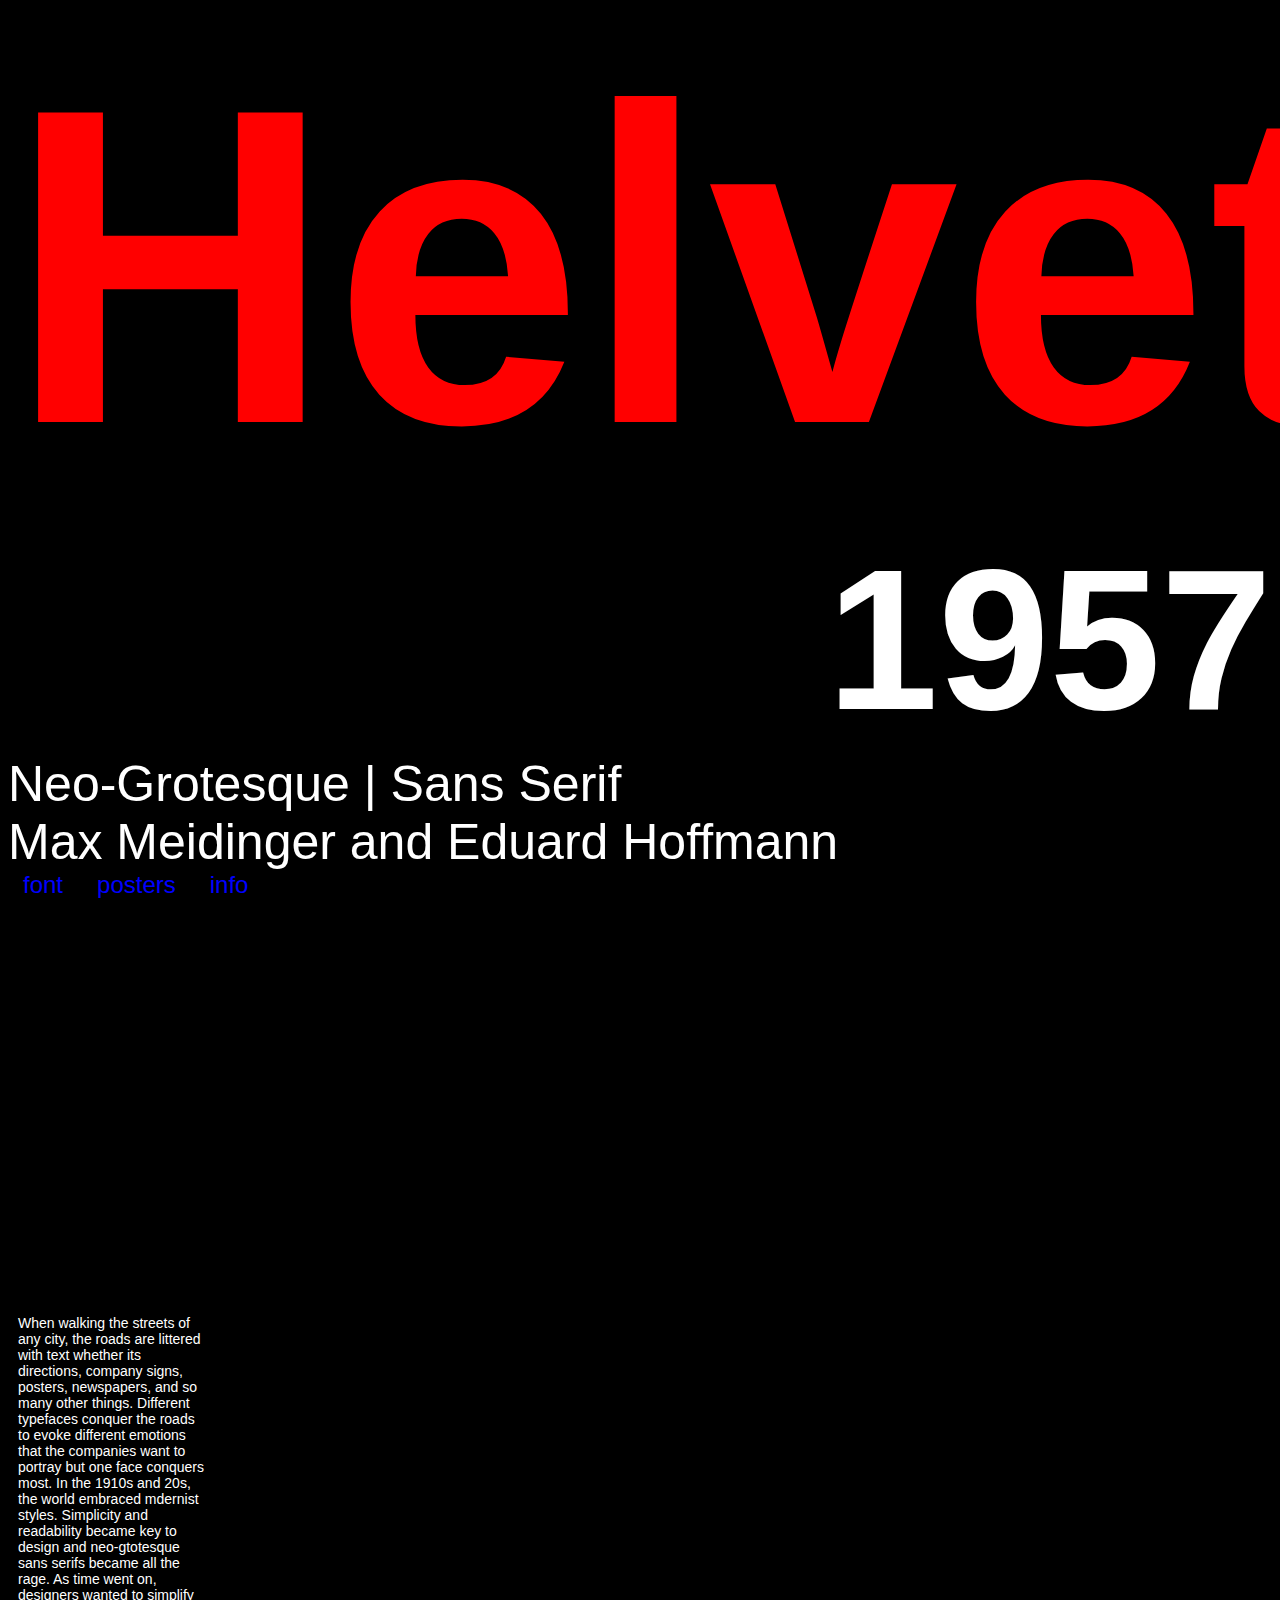
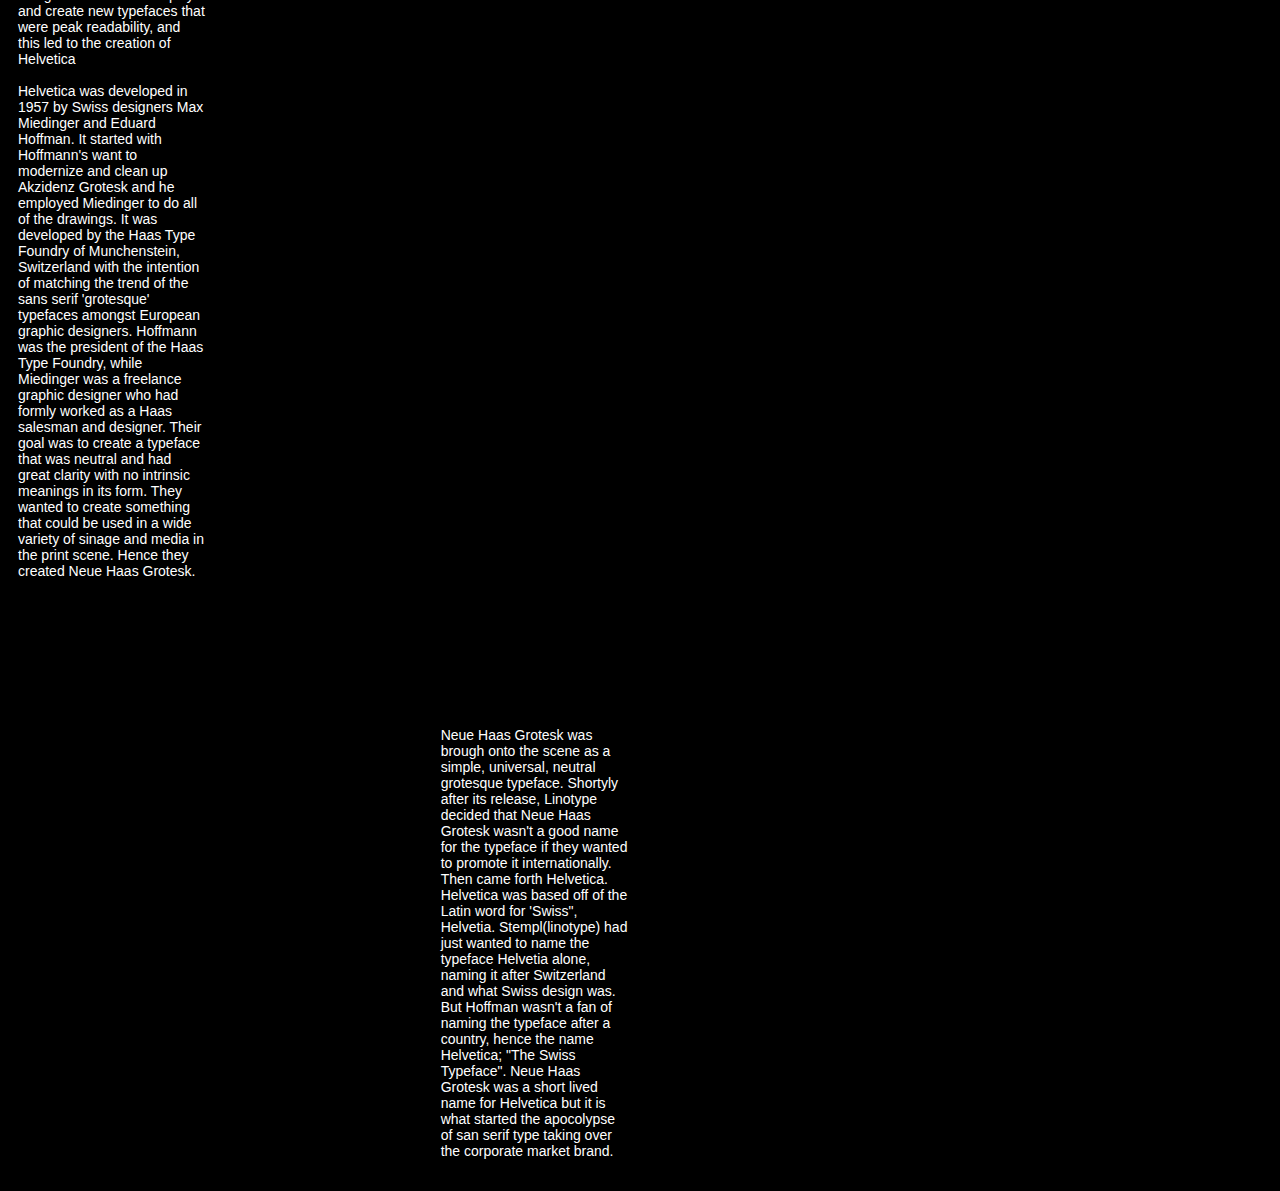
<file: index.html>
<!DOCTYPE html>
<html>
<head>
	<title>Intro</title>
	<style type="text/css">
		#title {
			font-family: Helvetica;
			font-weight: bolder;
			font-size: 450px;
			color: red;
		}
		body {
			background: black;
		}
		#p{
			font-size: 200px;
			font-family: Helvetica;
			color: white;
			font-weight: bolder;
			text-align: right;
		}
		#neo {
			font-family: Helvetica;
			font-weight: lighter;
			font-size: 50px;
			color: white
		}

		#max {
			font-family: Helvetica;
			font-weight: lighter;
			font-size: 50px;
			color: white;
		}
		a {
			font-family: Helvetica;
			font-size: 24px;
			font-weight: lighter;
			color: blue;
			text-decoration:none;
			margin: 15px;
		}

		#link {
			display: inline;
		

		}


		a:hover {
			text-decoration: underline;
		}

		#grid {
			display: grid;
			gap: 1.5rem;
			grid-template-columns: 1fr 1fr 1fr 1fr 1fr 1fr;
			padding: 10px;
		}

		#p1 {
			font-size: 14px;
			font-family: Helvetica;
			color: white;
			grid-column: span 2;
			grid-column: 1;
			grid-row: 10
		}

		#neue {
			grid-column: span 1;
			grid-column:3;
			grid-row: 15;
			color: white;
			font-family: Helvetica;
			font-size: 14px;
		}

	</style>
</head>
<body>
	<div id="title">Helvetica</div>
	
	<div id="p">1957</div>

	<div id="neo">Neo-Grotesque | Sans Serif</div>

	<div id="max">Max Meidinger and Eduard Hoffmann</div>
<div id="link">
	<a href="helvetica 2.html">font</a>
	<a href="poster.html">posters</a>
	<a href="tester.html">info</a>
</div>

<div id="grid">

	<p id="p1">When walking the streets of any city, the roads are littered with text whether its directions, company signs, posters, newspapers, and so many other things. Different typefaces conquer the roads to evoke different emotions that the companies want to portray but one face conquers most. In the 1910s and 20s, the world embraced mdernist styles. Simplicity and readability became key to design and neo-gtotesque sans serifs became all the rage. As time went on, designers wanted to simplify and create new typefaces that were peak readability, and this led to the creation of Helvetica<br> <br> Helvetica was developed in 1957 by Swiss designers Max Miedinger and Eduard Hoffman. It started with Hoffmann's want to modernize and clean up Akzidenz Grotesk and he employed Miedinger to do all of the drawings. It was developed by the Haas Type Foundry of Munchenstein, Switzerland with the intention of matching the trend of the sans serif 'grotesque' typefaces amongst European graphic designers. Hoffmann was the president of the Haas Type Foundry, while Miedinger was a freelance graphic designer who had formly worked as a Haas salesman and designer. Their goal was to create a typeface that was neutral and had great clarity with no intrinsic meanings in its form. They wanted to create something that could be used in a wide variety of sinage and media in the print scene. Hence they created Neue Haas Grotesk. </p>

	<p id="neue">Neue Haas Grotesk was brough onto the scene as a simple, universal, neutral grotesque typeface. Shortyly after its release, Linotype decided that Neue Haas Grotesk wasn't a good name for the typeface if they wanted to promote it internationally. Then came forth Helvetica. Helvetica was based off of the Latin word for 'Swiss", Helvetia. Stempl(linotype) had just wanted to name the typeface Helvetia alone, naming it after Switzerland and what Swiss design was. But Hoffman wasn't a fan of naming the typeface after a country, hence the name Helvetica; "The Swiss Typeface". Neue Haas Grotesk was a short lived name for Helvetica but it is what started the apocolypse of san serif type taking over the corporate market brand.</p>

	<p>Corporate identity of the 1960s was slowly being taken over by Helvetica. The funky, overly crowded design of the 50s was changing and identities of different brands were standardized and simplified.  </p>
</div>

</body>
</html>
</file>
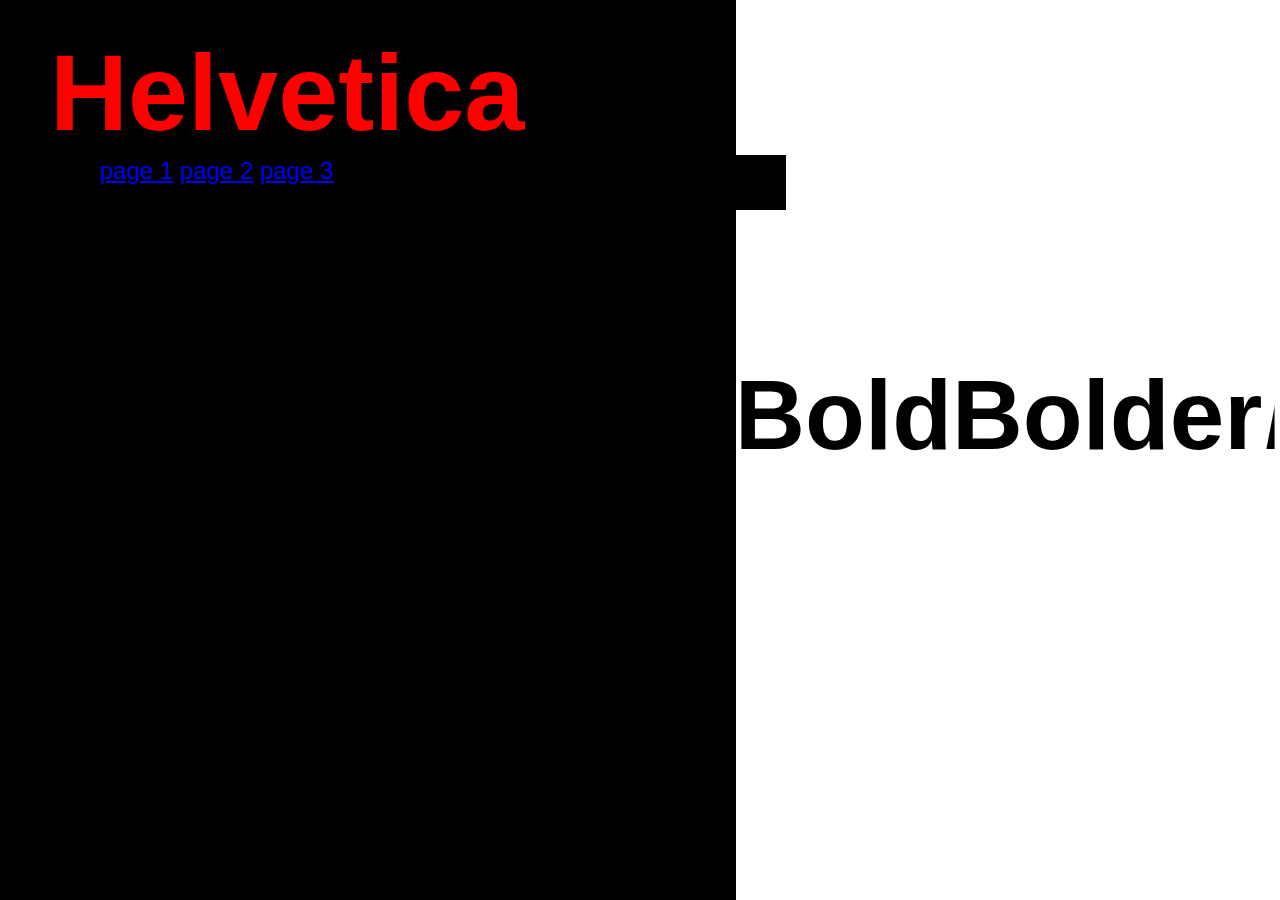
<file: font weights.html>
<!DOCTYPE html>
<html>
<head>
	<title>font weights</title>
	<style type="text/css">

		body {
			min-height: 100vh;
			display: flex;
			justify-content: center;
			margin: 0;
		}

		.items {
			height: 800px;
			padding: 15px;
			width: 75%;
			overflow-x: scroll;
			user-select: none;
			display: inline-flex;
			align-items: center;
			justify-content: center;
			transform: scale(0.98);
		}
		
		
		#ligh {
			font-family: Helvetica;
			font-weight: lighter;
			font-size: 100px
		}

		#reg {
			font-family: Helvetica;
			font-weight: normal;
			font-size: 100px
		}

		#bo {
			font-family: Helvetica;
			font-weight: bold;
			font-size: 100px
		}

		#boer {
			font-family: Helvetica;
			font-weight: bolder;
			font-size: 100px
		}

		#obl {
			font-family: Helvetica;
			font-style: oblique;
			font-size: 100px;
		}

		#ita {
			font-family: Helvetica;
			font-style: italic;
			font-size: 100px 
		}


		#cap {
			font-family: Helvetica;
			font-weight: normal;
			font-size: 50px;
			font-variant: small-caps;
		}


		#head {
			font-weight: bolder;
			font-family: Helvetica;
			color: red;
			font-size: 108px;
			padding-top: 30px;
			padding-bottom: 2px;
			padding-left: 50px;
			background-color: black;
			width: 100%;
      		position: sticky;
      		top: 0;
      		text-align: left;
		}

		#sub {
			font-weight: lighter;
			font-family: Helvetica;
			color: red;
			font-size: 24px;
			padding-top: 2px;
			padding-bottom: 25px;
			padding-left: 50px;
			background-color: black;
			width: 100%;
			text-align: left
		}

		.items.active {
			cursor: 
			transform: scale(1);
		}

		

	</style>
</head>
<body>

<header id="head">
    Helvetica
    <nav id="sub">
      <a href="helvetica 3.html">page 1</a>
      <a href="helvetica 2.html">page 2</a>
      <a href="poster.html">page 3</a>
    </nav>
  </header>

<div class="items"> 
	<div id="ligh">Lighter</div>
	<div id="reg">Regular</div>
	<div id="bo">Bold</div>
	<div id="boer">Bolder</div>
	<div id="ita">Italic</div>
	<div id="obl">Oblique</div>
	<div id="cap">Small Caps</div>
</div>


<script type="text/javascript">
	const slider = document.querySelector('.items');
	let isDown = false;
	let startX;
	let scrollLeft;

	slider.addEventListener('mousedown', (e) => {
		isDown =  true;
		slider.classList.add('active');
		startX = e.pageX - slider.offsetLeft;
		scrollLeft = slider.scrollLeft;

	});
	slider.addEventListener('mouseleave', () => {
		isDown = false;
		slider.classList.remove('active');

	});
	slider.addEventListener('mouseup', () => {
		isDown = false;
		slider.classList.remove('active');

	});
	slider.addEventListener('mousemove', (e) => {
		if (!isDown) return; 
		e.preventDefault();
		const x = e.pageX - slider.offsetLeft;
		const walk = x - startX;
		slider.scrollLeft = scrollLeft - walk;
		

	});
</script>

</body>
</html>
</file>
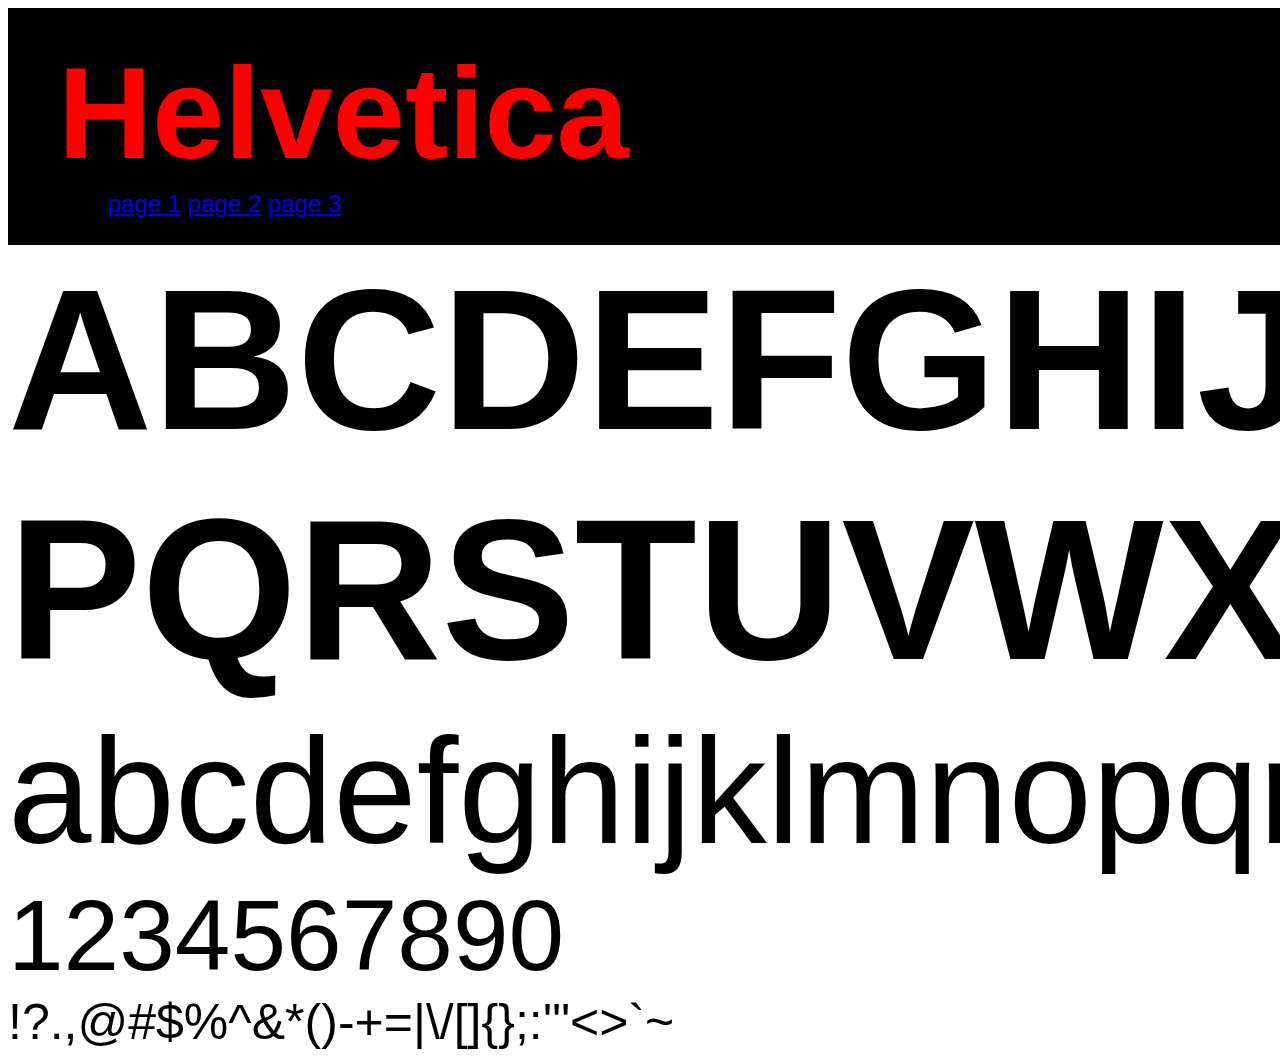
<file: helvetica 2.html>
<!DOCTYPE html>
<html>
<head>
	<title>Alphabet</title>
	<link rel="stylesheet" type="text/css" href="style2.css">
</head>
<body>

<header id="head">
    Helvetica
    <nav id="sub">
      <a href="helvetica 3.html">page 1</a>
      <a href="helvetica 2.html">page 2</a>
      <a href="poster.html">page 3</a>
    </nav>
  </header>


	<div id="p1">
		ABCDEFGHIJKLMNO<br>PQRSTUVWXYZ
	</div>

	<div id="p2">
		abcdefghijklmnopqrstuvwxyz
	</div>

	<div id="p3">
		1234567890
	</div>

	<div id="p4">
		!?.,@#$%^&*()-+=|\/[]{};:'"<>`~
	</div>

</body>
</html>
</file>
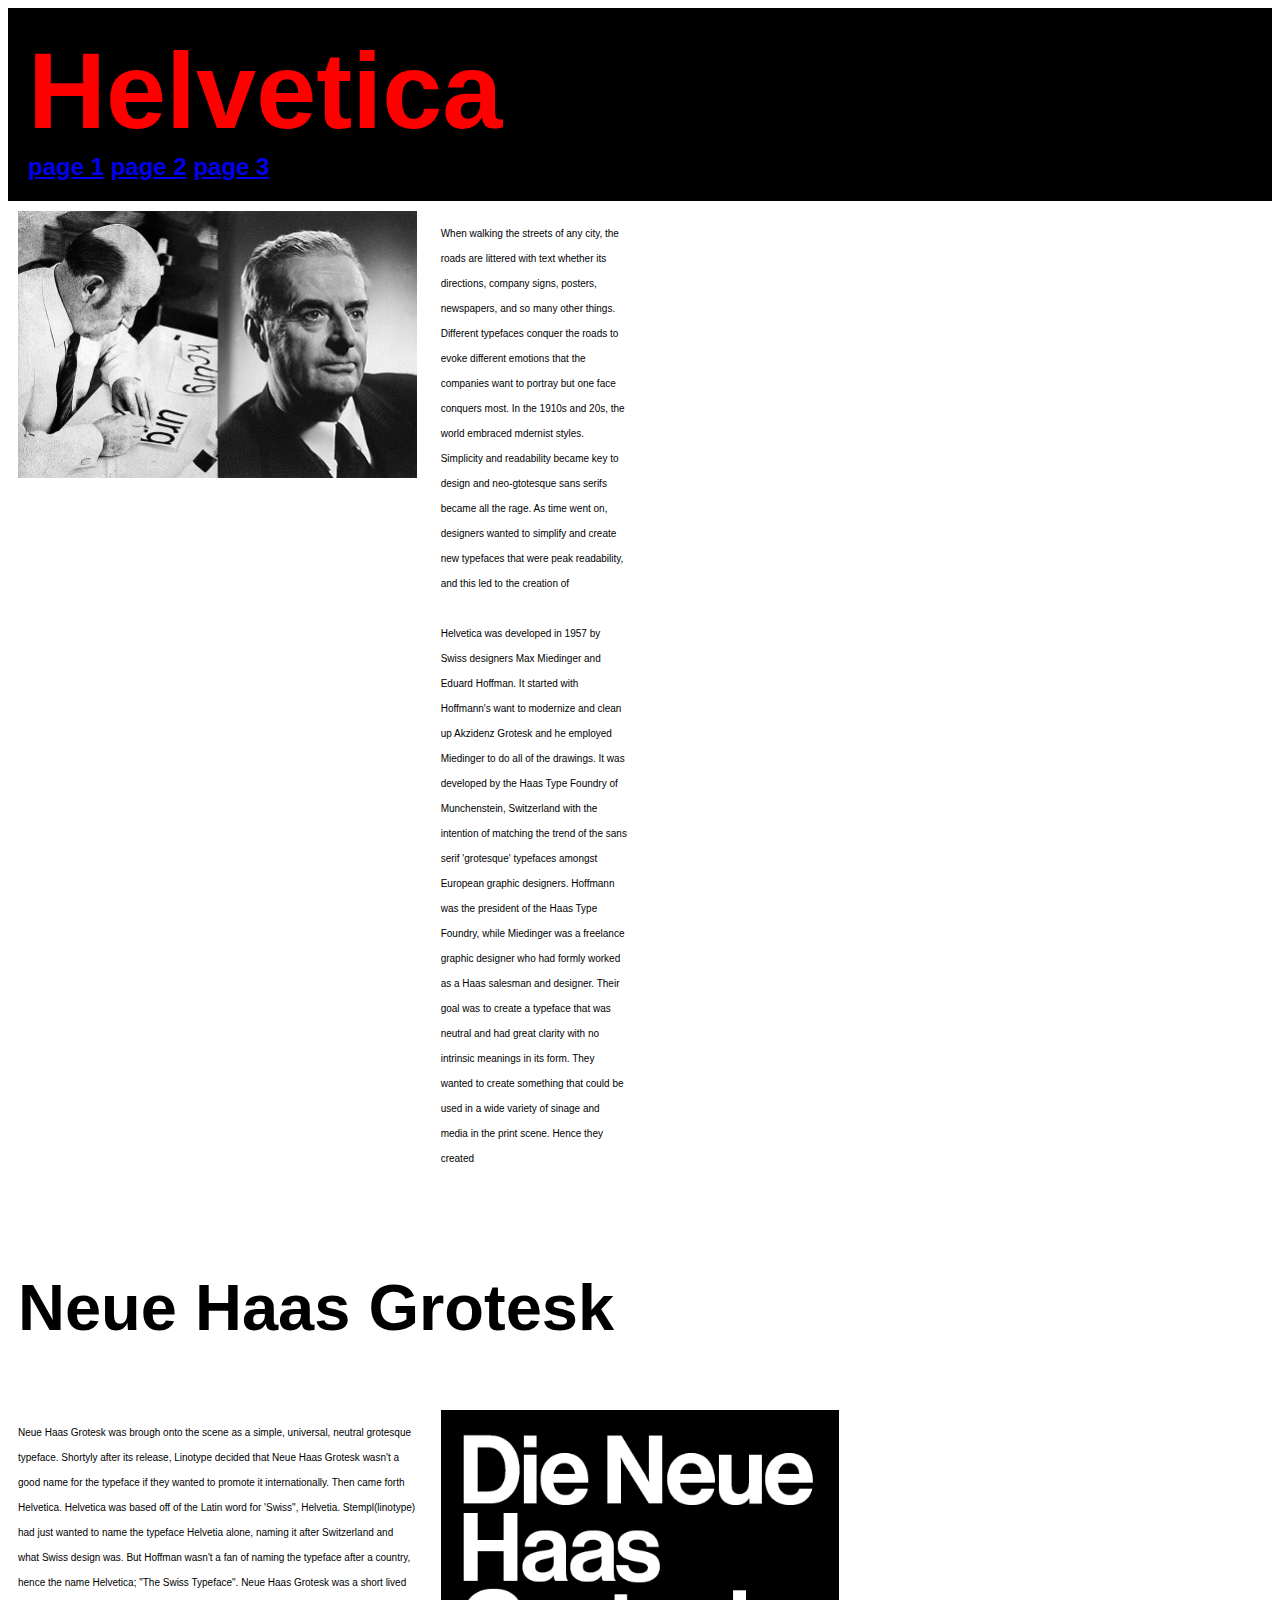
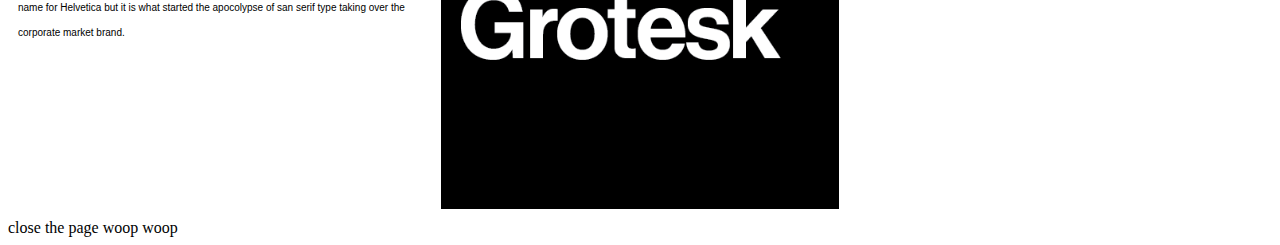
<file: tester.html>
<!DOCTYPE html>
<html>
<head>
	<title>test</title>
	<style type="text/css">
		header {font-family: Helvetica; 
			font-size: 108px; 
			color: red; 
			font-weight: bolder;
			position: sticky;
			top: 0; 
			padding: 20px; 
			background: black
		}

		#top {
			font-size: 24px;
		}

		h1 {
			font-family: Helvetica;
			font-size: 65px;
			font-weight: bold;
			grid-column: span 2;
			line-height: 70px;
			grid-row: row 2;
			grid-column: span 3;
		}
		p {
			font-family: Helvetica;
			font-size: 10px;
		}

		#cont {
			line-height: 25px;
			display: grid;
			gap: 1.5rem;
			grid-template-columns: 1fr 1fr 1fr 1fr 1fr 1fr;
			padding: 10px
		}

		img {
			grid-column: span 2;
			width: 100%
		}

		#p1 {
			grid-column: span 1;
		}

		#p2 {
			grid-column: span 2;
			grid-row: row 3
		}

		#box {
			grid-column: span 2;
			width: 100%;
		}

		#gro {
			grid-row: 4;
			grid
		}


		</style>
</head>
<body>

	<header>
		Helvetica
		<nav id="top">
			<a href="helvetica 3.html">page 1</a>
			<a href="helvetica 2.html">page 2</a>
			<a href="poster.html">page 3</a>
		</nav>
	</header>

	<div id="cont">

		<img src="images/max.jpg">

		

		<p id="p1"> When walking the streets of any city, the roads are littered with text whether its directions, company signs, posters, newspapers, and so many other things. Different typefaces conquer the roads to evoke different emotions that the companies want to portray but one face conquers most. In the 1910s and 20s, the world embraced mdernist styles. Simplicity and readability became key to design and neo-gtotesque sans serifs became all the rage. As time went on, designers wanted to simplify and create new typefaces that were peak readability, and this led to the creation of <br> <br> Helvetica was developed in 1957 by Swiss designers Max Miedinger and Eduard Hoffman. It started with Hoffmann's want to modernize and clean up Akzidenz Grotesk and he employed Miedinger to do all of the drawings. It was developed by the Haas Type Foundry of Munchenstein, Switzerland with the intention of matching the trend of the sans serif 'grotesque' typefaces amongst European graphic designers. Hoffmann was the president of the Haas Type Foundry, while Miedinger was a freelance graphic designer who had formly worked as a Haas salesman and designer. Their goal was to create a typeface that was neutral and had great clarity with no intrinsic meanings in its form. They wanted to create something that could be used in a wide variety of sinage and media in the print scene. Hence they created</p>

		<h1 id="neue">Neue Haas Grotesk</h1>

		<div id="box"></div>


		<p id="p2"> Neue Haas Grotesk was brough onto the scene as a simple, universal, neutral grotesque typeface. Shortyly after its release, Linotype decided that Neue Haas Grotesk wasn't a good name for the typeface if they wanted to promote it internationally. Then came forth Helvetica. Helvetica was based off of the Latin word for 'Swiss", Helvetia. Stempl(linotype) had just wanted to name the typeface Helvetia alone, naming it after Switzerland and what Swiss design was. But Hoffman wasn't a fan of naming the typeface after a country, hence the name Helvetica; "The Swiss Typeface". Neue Haas Grotesk was a short lived name for Helvetica but it is what started the apocolypse of san serif type taking over the corporate market brand. </p>

		<img id="gro" src="images/gro.png">

	</div>

	<footer>close the page woop woop</footer>


</body>
</html>
</file>
<file: style2.css>
#p1 {
	font-weight: bold;
	font-family: Helvetica;
	font-size: 200px;
}

#p2 {
	font-family: Helvetica;
	font-size: 150px;
}

#p3 {
	font-family: Helvetica;
	font-size: 100px
}

#p4 {
	font-family: Helvetica;
	font-size: 50px

}

#head {
	font-weight: bolder;
	font-family: Helvetica;
	color: red;
	font-size: 130px;
	padding-top: 30px;
	padding-bottom: 2px;
	padding-left: 50px;
	background-color: black;
	width: 100%;
    position: sticky;
    top: 0; }

 #sub {
	font-weight: lighter;
	font-family: Helvetica;
	color: red;
	font-size: 24px;
	padding-top: 2px;
	padding-bottom: 25px;
	padding-left: 50px;
	background-color: black;
	width: 100%; }
</file>
